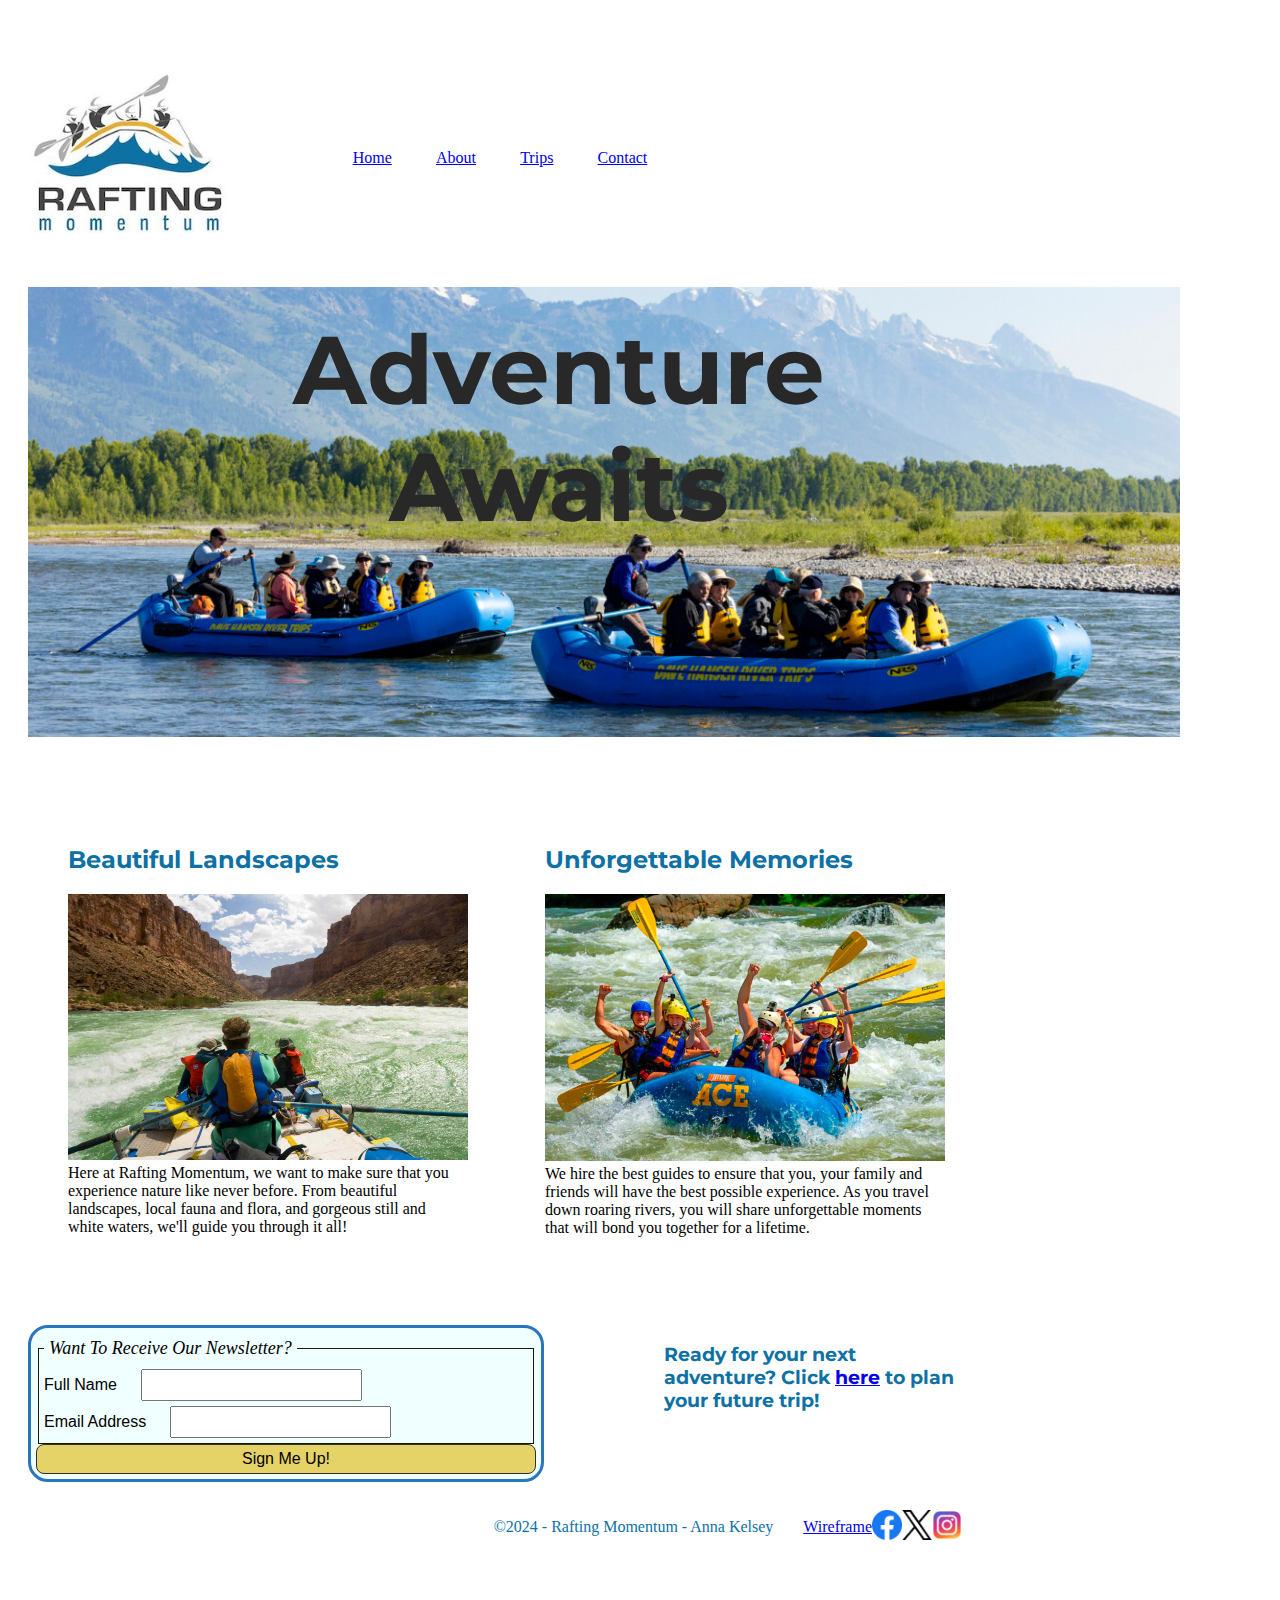
<file: wwr/index.html>
<!DOCTYPE html>
<html lang="en-US">

<head>
    <meta charset="utf-8">
    <meta name="viewport" content="width=device-width, initial-scale=1">
    <title>White Water River Rafting Site Home Page</title>
    <meta name="description" content="Welcome to Rafting Momentum! This is the first step to your future, fun-filled adventure! Let us guide you down beautiful rivers, and show you a whole new world!">
    <meta name="author" content="Anna Kelsey">
    <link rel="stylesheet" href="styles/rafting.css">
</head>

<body>
    <header>
        <img src="images/rafting-momentum.jpg" alt="Logo" width="200">
        <nav>
            <a href="index.html">Home</a>
            <a href="about.html">About</a>
            <a href="trips.html">Trips</a>
            <a href="contact.html">Contact</a>
        </nav>
    </header>
    <main>
        <div class="index-image">
            <div class="index-header">
                <h1>Adventure Awaits</h1>
            </div>
        </div>
        <p> </p>
        <section> 
            <figure>
                <h2>Beautiful Landscapes</h2>
                <img src="images/index1.jpg" alt="beautiful view" width="400">
                <figcaption>Here at Rafting Momentum, we want to make sure that you experience nature like never before. From beautiful landscapes, local fauna and flora, and gorgeous still and white waters, we'll guide you through it all!</figcaption>
            </figure>
            <figure>
                <h2>Unforgettable Memories</h2>
                <img src="images/index2.jpg" alt="people rafting" width="400">
                <figcaption>We hire the best guides to ensure that you, your family and friends will have the best possible experience. As you travel down roaring rivers, you will share unforgettable moments that will bond you together for a lifetime.</figcaption>
            </figure>
        </section>
        <p> </p>
        <section>
            <form>
                <fieldset>
                    <legend>Want To Receive Our Newsletter?</legend>
                    <div >
                        <label for="fullname">Full Name</label>
                        <input type="text" id="fullname" name="fullname">
                    </div>
                    <div>
                        <label for="email">Email Address</label>
                        <input type="text" id="email" name="email">
                    </div>
                </fieldset>
                <button type="submit">Sign Me Up!</button>
            </form>
            <p> </p>
            <div>
                <h3>Ready for your next adventure? Click <a href="contact.html" class="cta-button">here</a> to plan your future trip!</h3>
            </div>
        </section>
    </main>
    <footer>
        <p>&copy;2024 - Rafting Momentum - Anna Kelsey</p>
        <nav>
            <a href="images/index-wireframe.png">Wireframe</a>
            <a href="http://facebook.com">
                <img src="images/facebook_logo.png" alt="Facebook Logo">
            </a>
            <a href="https://twitter.com">
                <img src="images/x_logo.png" alt="X/Twitter Logo">
            </a>
            <a href="https://instagram.com">
                <img src="images/instagram_logo.png" alt="Instagram Logo">
            </a>
        </nav>
    </footer>
</body>

</html>
</file>
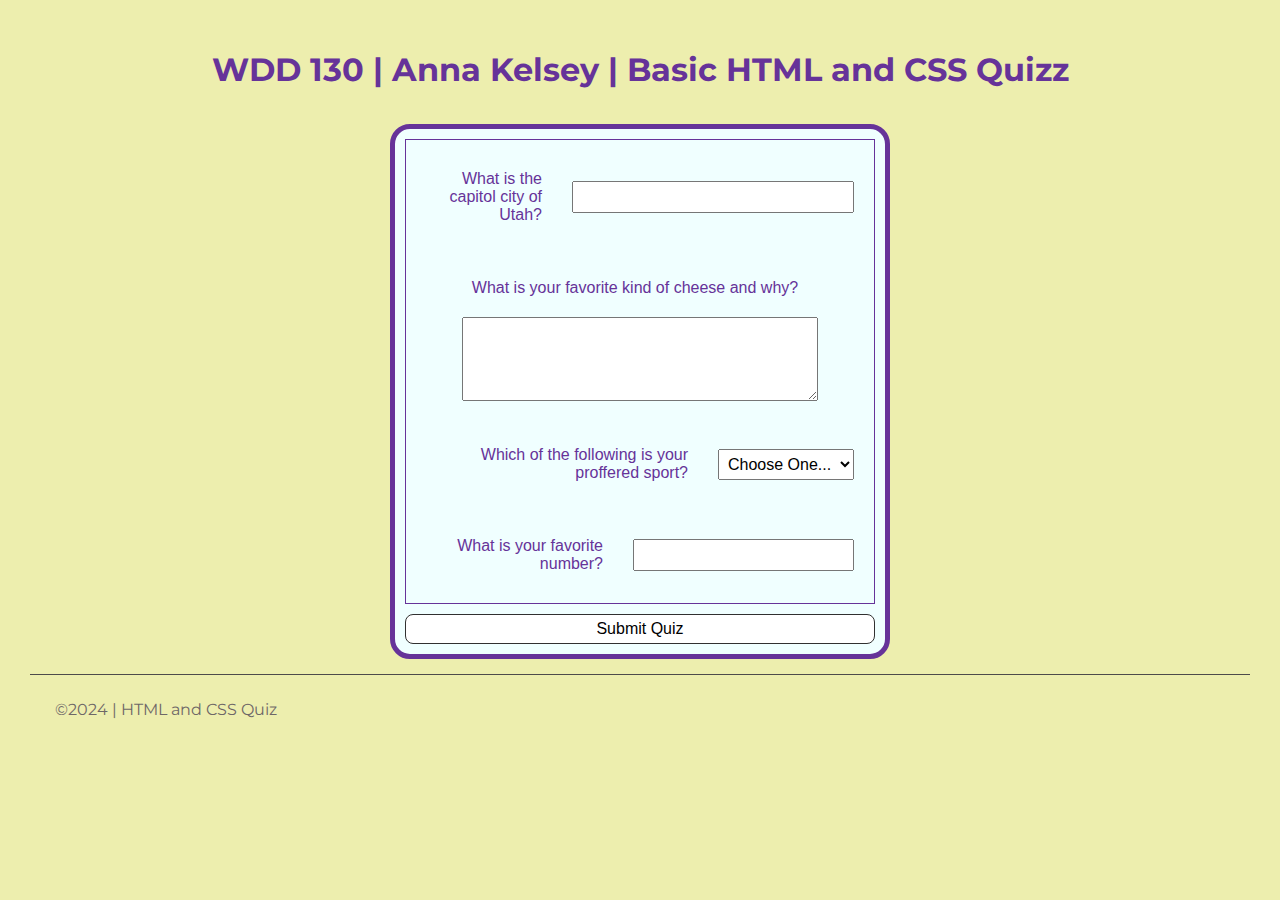
<file: quiz.html>
<!DOCTYPE html>
<html lang="en-us">
<head>
    <meta charset="utf-8">
    <meta name="viewport" content="width=device-width, initial-scale=1">
    <meta name="description" content="This is a random get to know you quiz for my WDD 130 class.">
    <meta name="author" content="Anna Kelsey">
    <title>WDD 130 | Basic HTML and CSS Quiz</title>
    <link rel="stylesheet" href="styles/quiz.css">
</head>
<body>
    <header>
        <h1>WDD 130 | Anna Kelsey | Basic HTML and CSS Quizz</h1>
    </header>
    <main>
        <form>
            <fieldset>
                <div class="form-item column2">
                    <label for="q1">What is the capitol city of Utah?</label>
                    <input type="text" id="q1" name="q1">
                </div>
                <div class="places">
                    <label for="q2">What is your favorite kind of cheese and why?</label>
                    <textarea id="q2" name="q2" rows="4"></textarea>
                </div>
                <div class="form-item column1">
                    <label for="q3">Which of the following is your proffered sport?</label>
                    <select id="q3" name="q3">
                            <option value="" selected disabled>Choose One...</option>
                            <option value="football">Football</option>
                            <option value="soccer">Soccer</option>
                            <option value="lacross">Lacross</option>
                            <option value="basketball">Basketball</option>
                    </select>
                </div>
                <div class="form-item column1">
                    <label for="q4">What is your favorite number?</label>
                    <input type="number" id="q4" name="q4">
                </div>
                
            </fieldset>
            <button type="submit">Submit Quiz</button>
        </form>
    </main>
</body>
<footer>
    <p>&copy;2024 | HTML and CSS Quiz</p>
</footer>

</html>
</file>
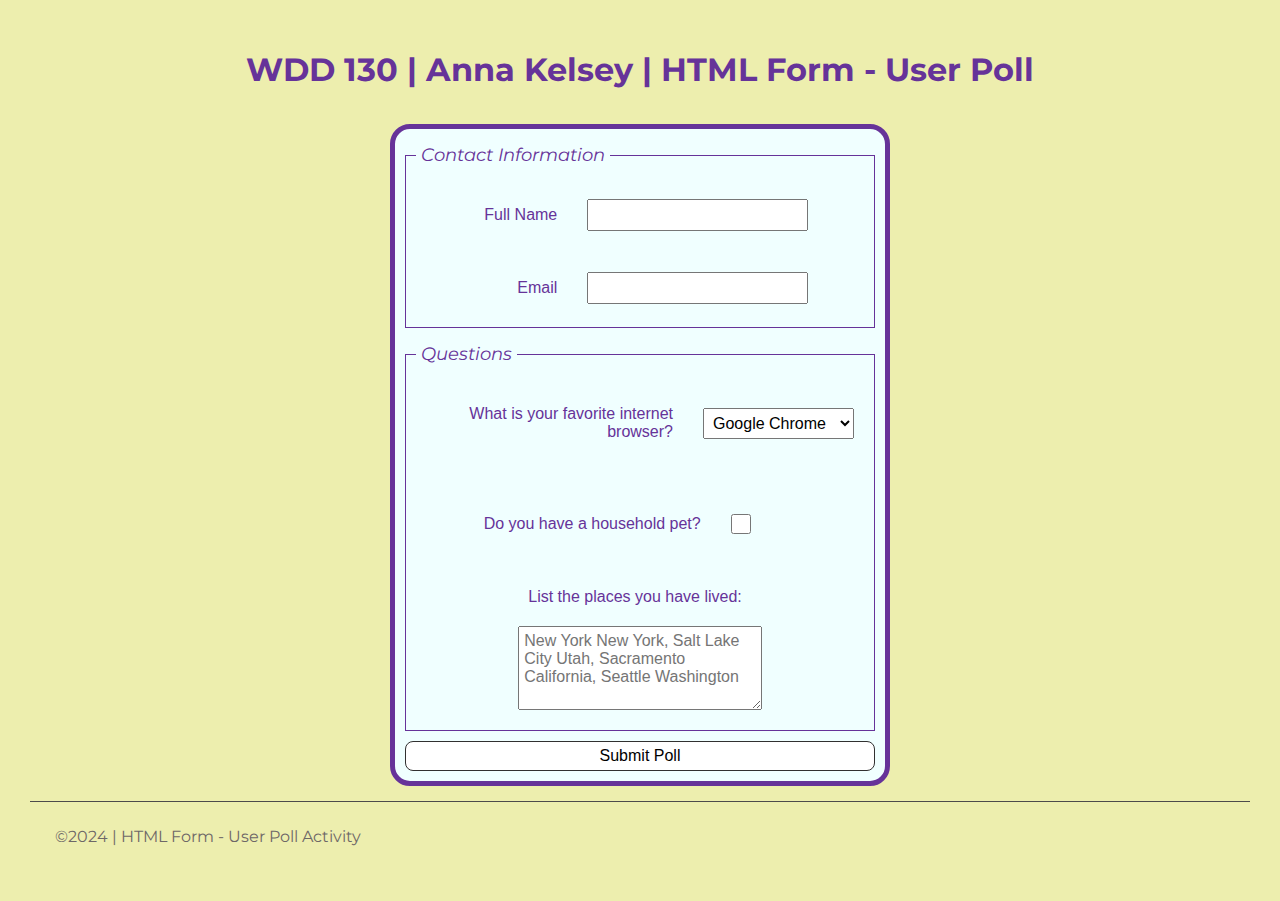
<file: week05/poll-form.html>
<!DOCTYPE html>
<html lang="en-us">
<head>
    <meta charset="utf-8">
    <meta name="viewport" content="width=device-width, initial-scale=1">
    <title>WDD 130 | HTML Form - User Poll</title>
    <link rel="stylesheet" href="styles/poll-form.css">
</head>
<body>
    <header>
        <h1>WDD 130 | Anna Kelsey | HTML Form - User Poll</h1>
    </header>
    <main>
        <form>
            <fieldset>
                <legend>Contact Information</legend>
                <div class="form-item column2">
                    <label for="fullname">Full Name</label>
                    <input type="text" id="fullname" name="fullname">
                </div>
                <div class="form-item column2">
                    <label for="useremail">Email</label>
                    <input type="text" id="useremail" name="useremail">
                </div>
            </fieldset>
            <fieldset>
                <legend>Questions</legend>
                <div class="form-item column1">
                    <label for="favoritebrowser">What is your favorite internet browser?</label>
                    <select id="favoritebrowser" name="favoritebrowser">
                            <option value="chrome">Google Chrome</option>
                            <option value="firefox">Fire Fox</option>
                            <option value="safari">Safari</option>
                            <option value="internetexplorer">Internet Explorer</option>
                    </select><br>
                </div>
                <div class="form-item column1">
                    <label for="housepet">Do you have a household pet?</label>
                    <input type="checkbox" id="housepet" name="housepet"></input>
                </div>
                <div class="places">
                    <label for="placeslived">List the places you have lived:</label>
                    <textarea id="placeslived" name="placeslived" rows="4" placeholder="New York New York, Salt Lake City Utah, Sacramento California, Seattle Washington"></textarea>
                </div>
            </fieldset>
            <button type="submit">Submit Poll</button>
        </form>
    </main>
</body>
<footer>
    <p>&copy;2024 | HTML Form - User Poll Activity</p>
</footer>

</html>
</file>
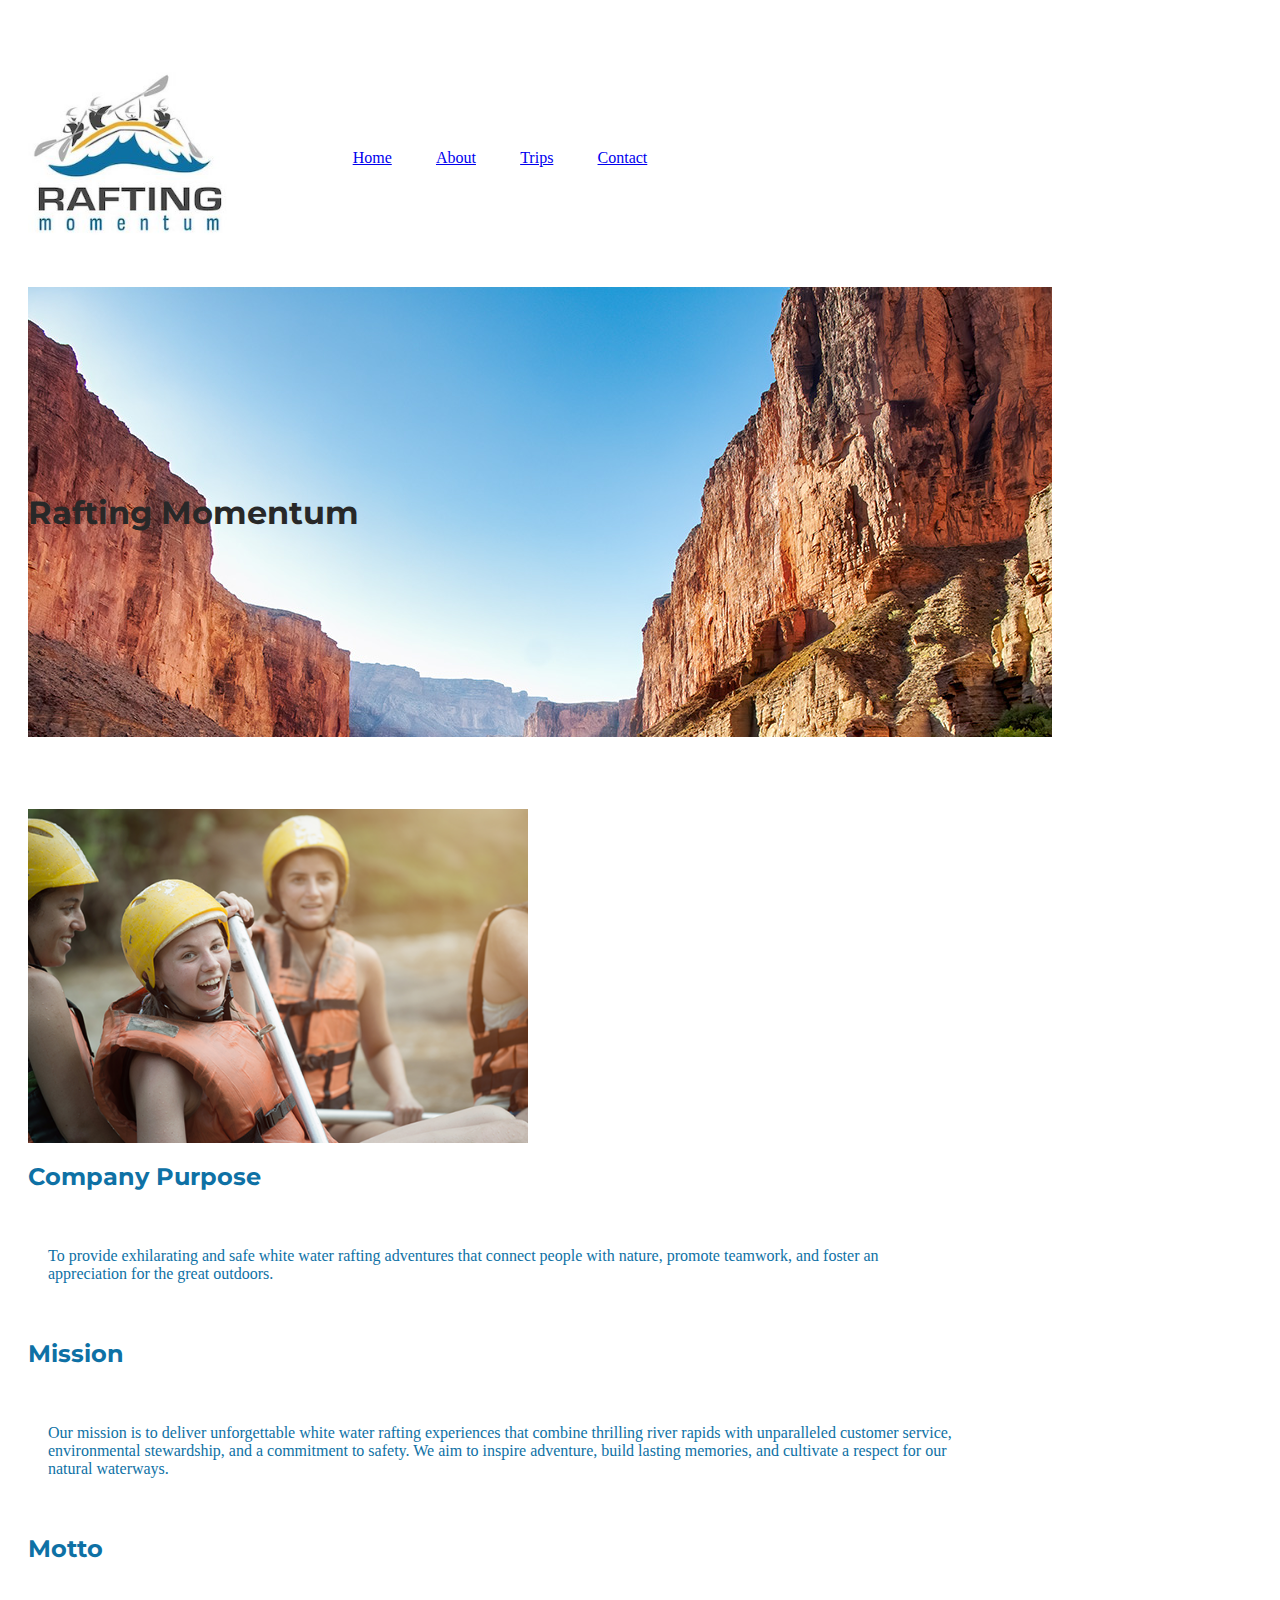
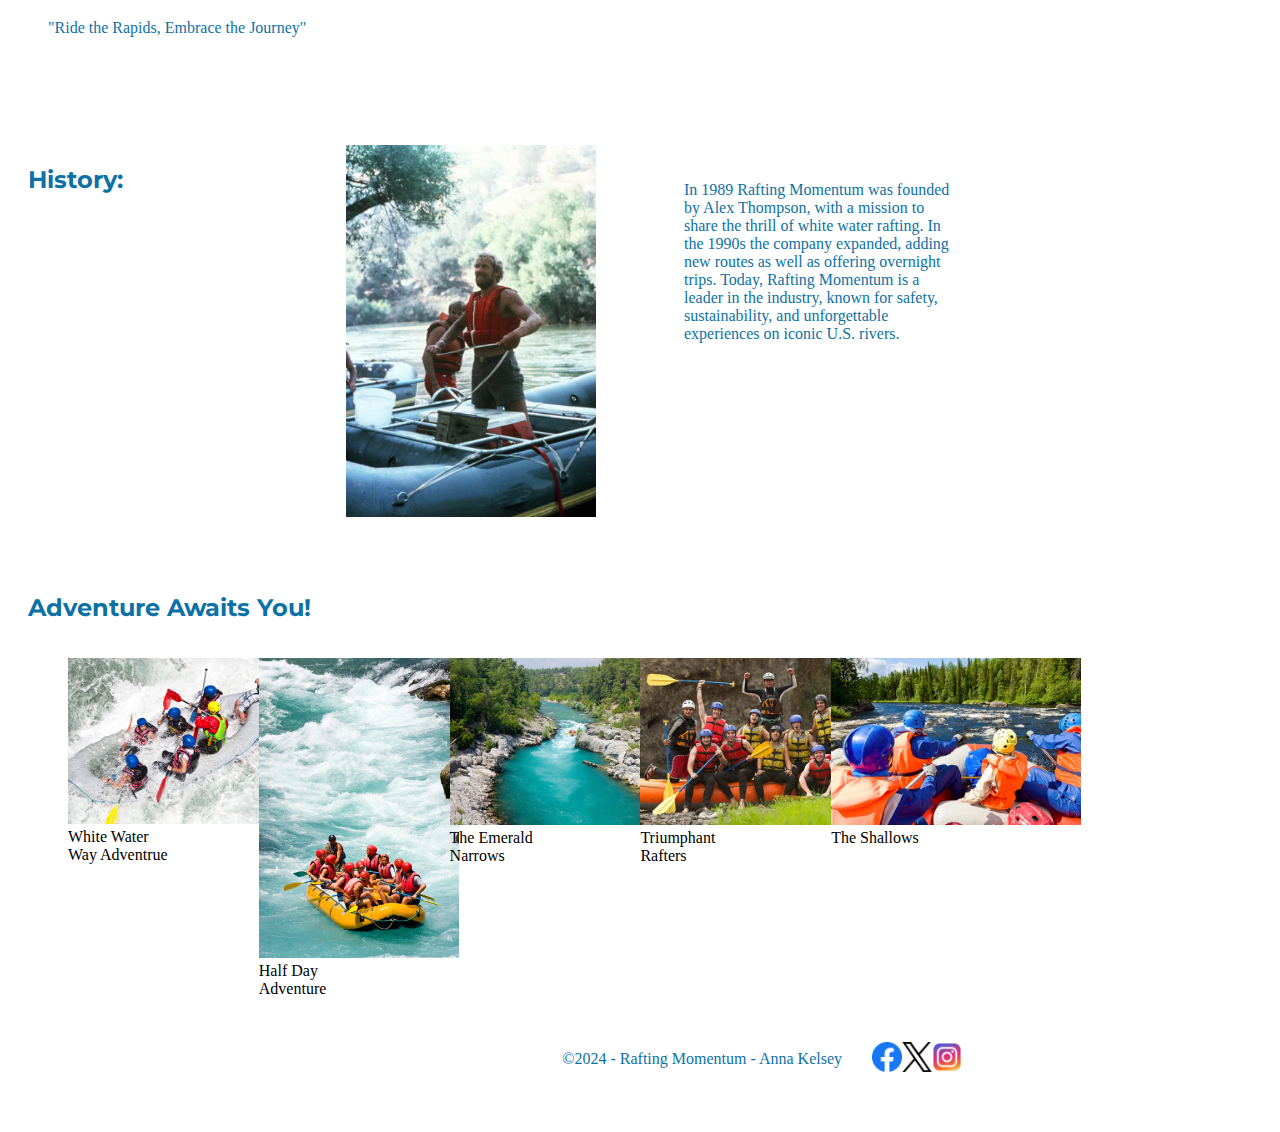
<file: wwr/about.html>
<!DOCTYPE html>
<html lang="en-US">

<head>
    <meta charset="utf-8">
    <meta name="viewport" content="width=device-width, initial-scale=1">
    <title>White Water River Rafting Site About Us Page</title>
    <meta name="description" content="The purpose of this site is to build a website for a white water rapids site. The target audience are adventuring adults. The company's purpose is to help guide people through thrilling adventures in beautiful places.">
    <meta name="author" content="Anna Kelsey">
    <link rel="stylesheet" href="styles/rafting.css">
</head>

<body>
    <header>
        <img src="images/rafting-momentum.jpg" alt="Logo" width="200">
        <nav>
            <a href="index.html">Home</a>
            <a href="about.html">About</a>
            <a href="trips.html">Trips</a>
            <a href="contact.html">Contact</a>
        </nav>
    </header>
    <main>
        <div>
            <div class="header">
                <h1>Rafting Momentum</h1>
            </div>
            <p></p>
            <article>
                <img src="images/happy_customer.png" alt="Happy Customer" width="500">
                <h2>Company Purpose</h2>
                <p>To provide exhilarating and safe white water rafting adventures that connect people with nature, promote teamwork, and foster an appreciation for the great outdoors.</p>
                <h2>Mission</h2>
                <p>Our mission is to deliver unforgettable white water rafting experiences that combine thrilling river rapids with unparalleled customer service, environmental stewardship, and a commitment to safety. We aim to inspire adventure, build lasting memories, and cultivate a respect for our natural waterways.</p>
                <h2>Motto</h2>
                <p>"Ride the Rapids, Embrace the Journey"</p>
            </article>
        </div>
        <p> </p>
        <section>
            <h2>History:</h2>
            <img src="images/about-history.jpg" alt="Rafting Image" width="250">
            
            <p>In 1989 Rafting Momentum was founded by Alex Thompson, with a mission to share the thrill of white water rafting.
                In the 1990s the company expanded, adding new routes as well as offering overnight trips.
                Today, Rafting Momentum is a leader in the industry, known for safety, sustainability, and unforgettable experiences on iconic U.S. rivers.</p>
        </section>
        <p> </p>
        <h2>Adventure Awaits You!</h2>
        <section>
            <figure>
                <img src="images/advent_awaits1.jpg" alt="Rafting Image" width="250">
                <figcaption>White Water Way Adventrue</figcaption>
            </figure>
            <figure>
                <img src="images/advent_awaits2.jpg" alt="Rafting Image" width="200">
                <figcaption>Half Day Adventure</figcaption>
            </figure>
            <figure>
                <img src="images/advent_awaits3.jpg" alt="River Image" width="250">
                <figcaption>The Emerald Narrows</figcaption>
            </figure>
            <figure>
                <img src="images/advent_awaits4.jpg" alt="Happy Rafters" width="250">
                <figcaption>Triumphant Rafters</figcaption>
            </figure>
            <figure>
                <img src="images/advent_awaits5.jpg" alt="Rafting Image" width="250">
                <figcaption>The Shallows</figcaption>
            </figure>
        </section>
    </main>
    <footer>
        <p>&copy;2024 - Rafting Momentum - Anna Kelsey</p>
        <nav>
            <a href="http://facebook.com">
                <img src="images/facebook_logo.png" alt="Facebook Logo">
            </a>
            <a href="https://twitter.com">
                <img src="images/x_logo.png" alt="X/Twitter Logo">
            </a>
            <a href="https://instagram.com">
                <img src="images/instagram_logo.png" alt="Instagram Logo">
            </a>
        </nav>
    </footer>
</body>

</html>
</file>
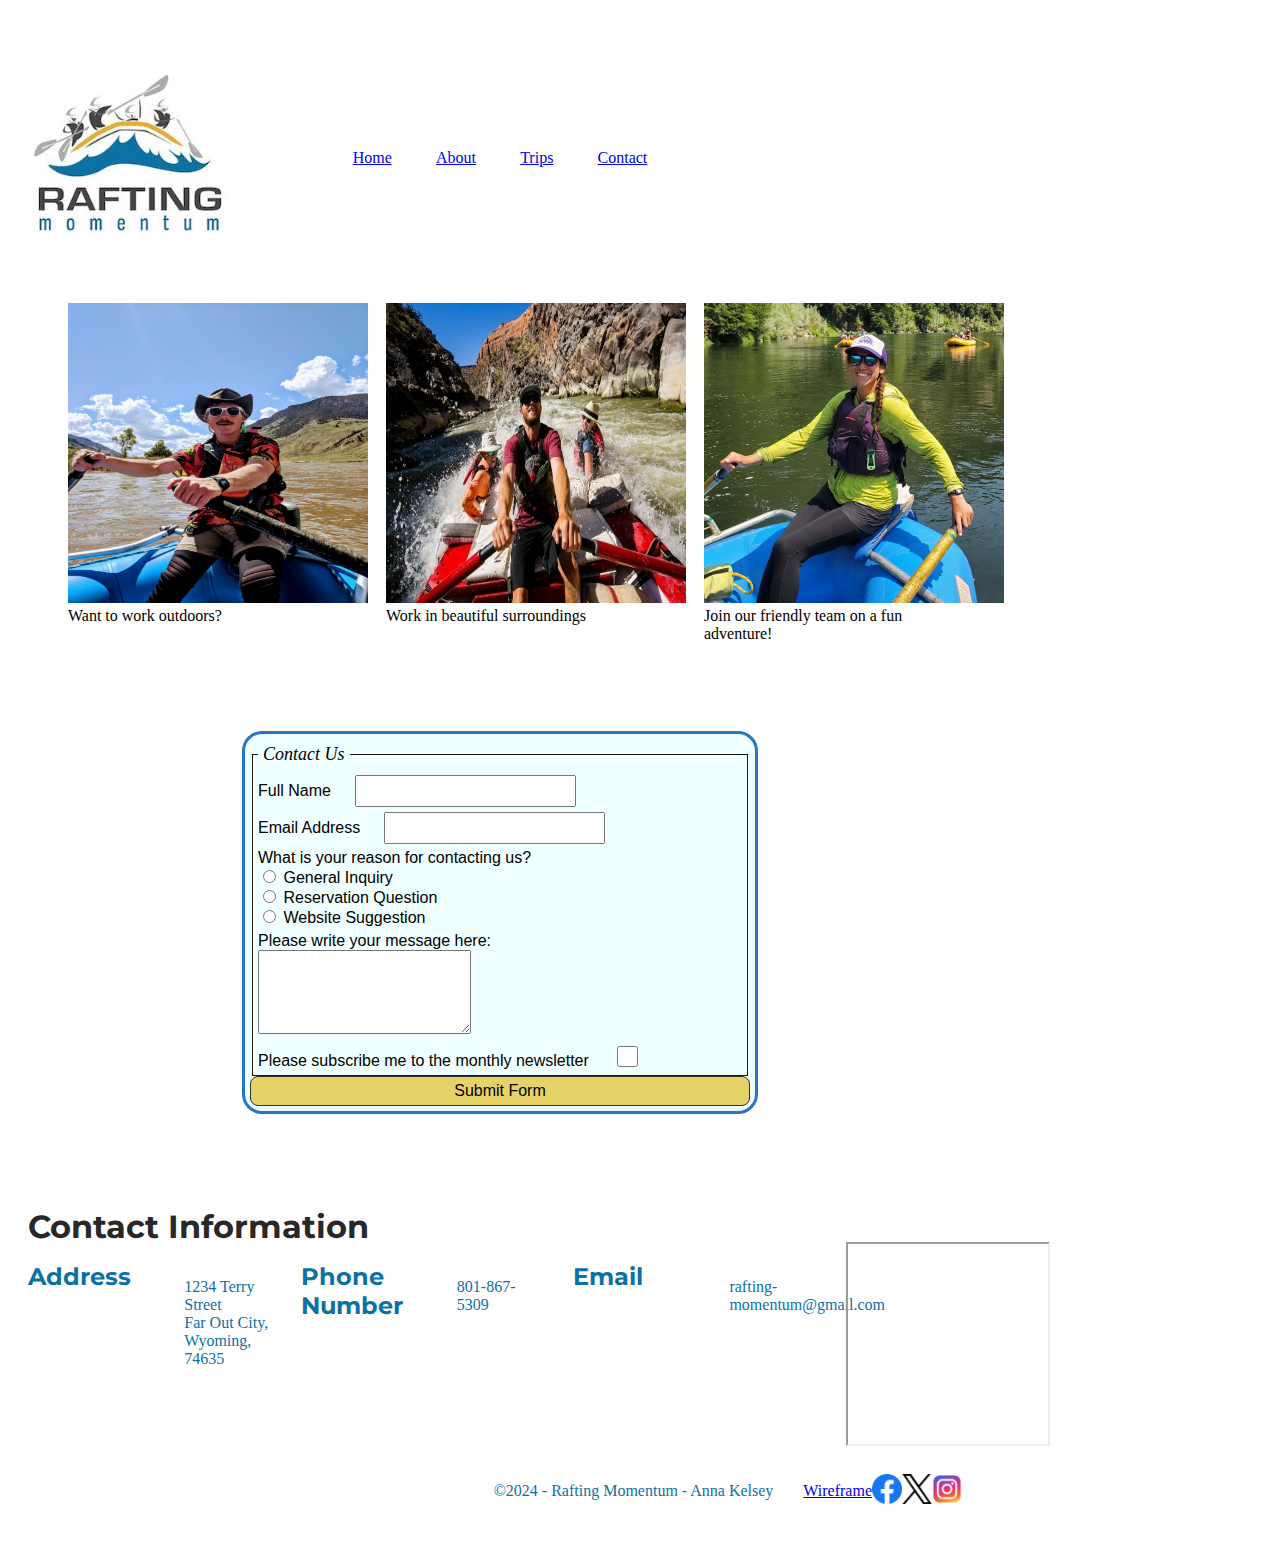
<file: wwr/contact.html>
<!DOCTYPE html>
<html lang="en-US">

<head>
    <meta charset="utf-8">
    <meta name="viewport" content="width=device-width, initial-scale=1">
    <title>White Water River Rafting Site Contact Page</title>
    <meta name="description" content="This is the contact information page. Please feel free to fill out the form below, and we will get back to you as soon as we can!">
    <meta name="author" content="Anna Kelsey">
    <link rel="stylesheet" href="styles/rafting.css">
</head>

<body>
    <header>
        <img src="images/rafting-momentum.jpg" alt="Logo" width="200">
        <nav>
            <a href="index.html">Home</a>
            <a href="about.html">About</a>
            <a href="trips.html">Trips</a>
            <a href="contact.html">Contact</a>
        </nav>
    </header>
    <main>
        <section>
            <figure>
                <img src="images/happy_employee1.jpg" alt="happy_employee1" width="300" height="300">
                <figcaption>Want to work outdoors?</figcaption>
            </figure>
            <figure>
                <img src="images/happy_employee2.jpg" alt="happy_employee2" width="300" height="300">
                <figcaption>Work in beautiful surroundings</figcaption>
            </figure>
            <figure>
                <img src="images/happy_employee3.jpg" alt="happy_employee3" width="300" height="300">
                <figcaption>Join our friendly team on a fun adventure!</figcaption>
            </figure>
        </section>
        <p> </p>
        <form>
            <fieldset>
                <legend>Contact Us</legend>
                <div >
                    <label for="fullname">Full Name</label>
                    <input type="text" id="fullname" name="fullname">
                </div>
                <div>
                    <label for="email">Email Address</label>
                    <input type="text" id="email" name="email">
                </div>
                <div>
                    <label>What is your reason for contacting us?</label><br>
                    <label>
                        <input type="radio" name="general" id="general">
                        General Inquiry
                    </label>
                    <br>
                    <label>
                        <input type="radio" name="reservation" id="reservation">
                        Reservation Question
                    </label>
                    <br>
                    <label>
                        <input type="radio" name="suggestion" id="suggestion">
                        Website Suggestion
                    </label>
                </div>
                <div>
                    <label for="message">Please write your message here:</label><br>
                    <textarea id="message" name="message" rows="4"></textarea>
                </div>
                <div>
                    <label for="subscribe">Please subscribe me to the monthly newsletter</label>
                    <input type="checkbox" id="subscribe" name="subscribe">
                </div>
                
            </fieldset>
            <button type="submit">Submit Form</button>
        </form>
        <p> </p>
        <div>
            <h1>Contact Information</h1>
        </div>
        <p> </p>
        <section>
            
            <h2>Address</h2>
            <p>1234 Terry Street<br>Far Out City, Wyoming, 74635</p>
            <h2>Phone Number</h2>
            <p>801-867-5309</p>
            <h2>Email</h2>
            <p>rafting-momentum@gmail.com</p>
            <iframe src="https://www.google.com/maps/embed?pb=!1m14!1m8!1m3!1d12195.697727267041!2d-111.610079!3d40.1662362!3m2!1i1024!2i768!4f13.1!3m3!1m2!1s0x874dbd876b0a7afd%3A0xaaa522b30ff71c33!2sSpringville%20Public%20Library!5e0!3m2!1sen!2sus!4v1716745187044!5m2!1sen!2sus" width="200" height="200" allowfullscreen="" loading="lazy" referrerpolicy="no-referrer-when-downgrade"></iframe>
        </section>
    </main>
    <footer>
        <p>&copy;2024 - Rafting Momentum - Anna Kelsey</p>
        <nav>
            <a href="images/wireframe.png">Wireframe</a>
            <a href="http://facebook.com">
                <img src="images/facebook_logo.png" alt="Facebook Logo">
            </a>
            <a href="https://twitter.com">
                <img src="images/x_logo.png" alt="X/Twitter Logo">
            </a>
            <a href="https://instagram.com">
                <img src="images/instagram_logo.png" alt="Instagram Logo">
            </a>
        </nav>
    </footer>
</body>

</html>
</file>
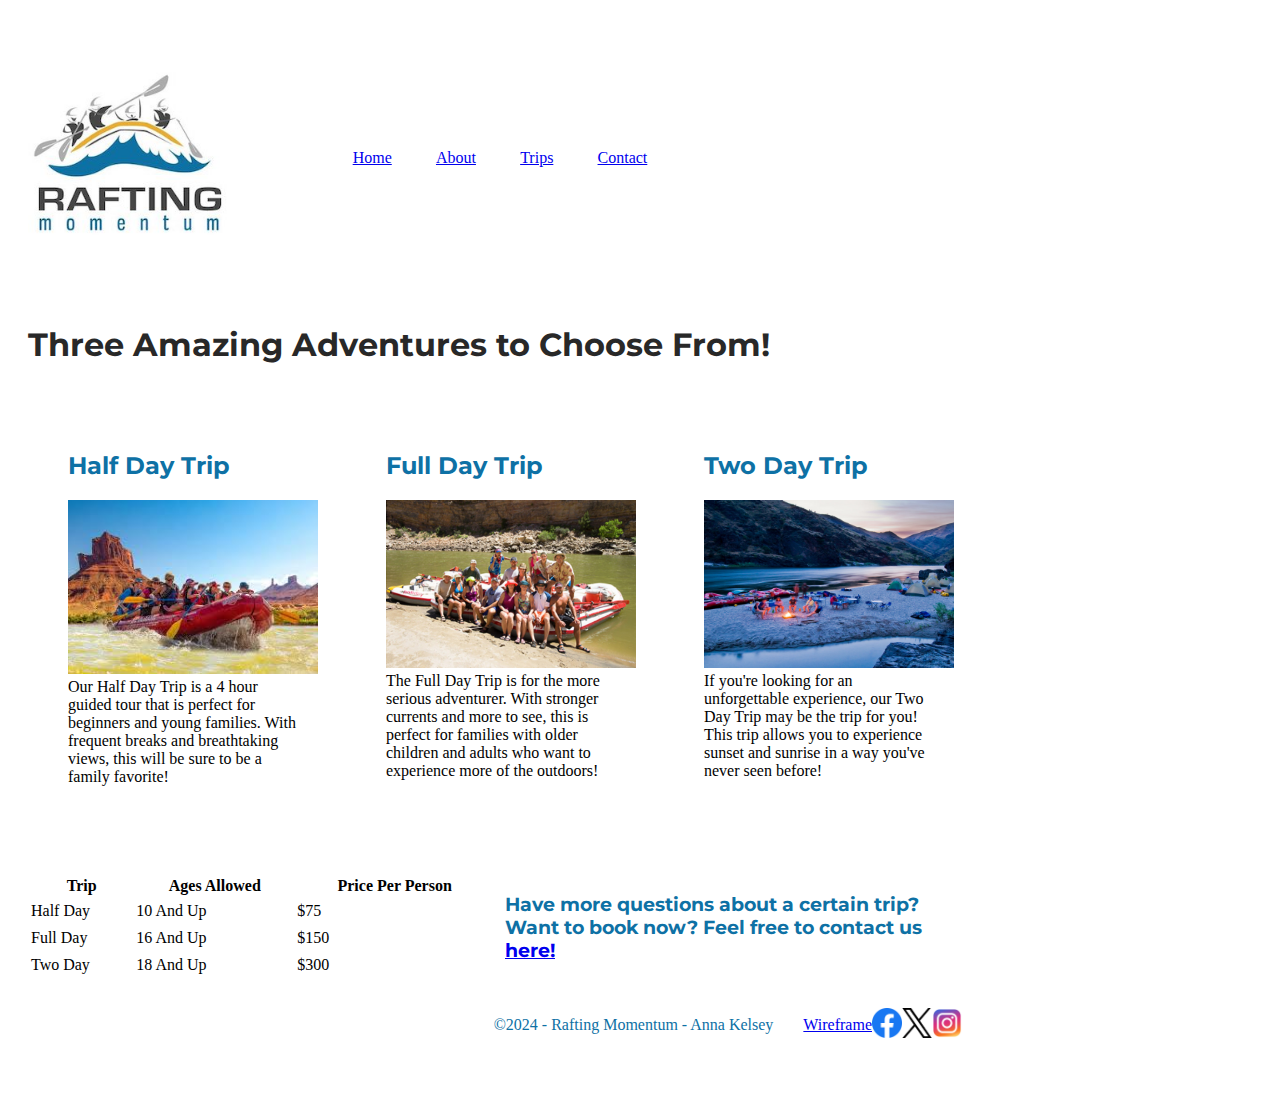
<file: wwr/trips.html>
<!DOCTYPE html>
<html lang="en-US">

<head>
    <meta charset="utf-8">
    <meta name="viewport" content="width=device-width, initial-scale=1">
    <title>White Water River Rafting Site Trips Page</title>
    <meta name="description" content="This is the page that describes the different kinds of trips we have. We're sure that one will work for you!">
    <meta name="author" content="Anna Kelsey">
    <link rel="stylesheet" href="styles/rafting.css">
</head>

<body>
    <header>
        <img src="images/rafting-momentum.jpg" alt="Logo" width="200">
        <nav>
            <a href="index.html">Home</a>
            <a href="about.html">About</a>
            <a href="trips.html">Trips</a>
            <a href="contact.html">Contact</a>
        </nav>
    </header>
    <main>
        <h1>Three Amazing Adventures to Choose From!</h1>
        <p> </p>
        <p> </p>
        <section> 
            <figure>
                <h2>Half Day Trip</h2>
                <img src="images/half-day-trip.jpg" alt="Half Day Trip" width="250">
                <figcaption>Our Half Day Trip is a 4 hour guided tour that is perfect for beginners and young families. With frequent breaks and breathtaking views, this will be sure to be a family favorite!</figcaption>
            </figure>
            <figure>
                <h2>Full Day Trip</h2>
                <img src="images/full-day-trip.jpg" alt="Full Day Trip" width="250">
                <figcaption>The Full Day Trip is for the more serious adventurer. With stronger currents and more to see, this is perfect for families with older children and adults who want to experience more of the outdoors!</figcaption>
            </figure>
            <figure>
                <h2>Two Day Trip</h2>
                <img src="images/two-day-trip.jpg" alt="Two Day Trip" width="250" height="168">
                <figcaption>If you're looking for an unforgettable experience, our Two Day Trip may be the trip for you! This trip allows you to experience sunset and sunrise in a way you've never seen before!</figcaption>
            </figure>
        </section>
        <p> </p>
        <section>
            <table>
                <thead>
                    <tr>
                        <th>Trip</th>
                        <th>Ages Allowed</th>
                        <th>Price Per Person</th>
                    </tr>
                </thead>
                <tbody>
                    <tr>
                        <td>Half Day</td>
                        <td>10 And Up</td>
                        <td>$75</td>
                    </tr>
                    <tr>
                        <td>Full Day</td>
                        <td>16 And Up</td>
                        <td>$150</td>
                    </tr>
                    <tr>
                        <td>Two Day</td>
                        <td>18 And Up</td>
                        <td>$300</td>
                    </tr>
                </tbody>
            </table>
            <div>
                <h3>Have more questions about a certain trip? Want to book now? Feel free to contact us <a href="contact.html" class="cta-button">here!</a></h3>
            </div>
        </section>
    </main>
    <footer>
        <p>&copy;2024 - Rafting Momentum - Anna Kelsey</p>
        <nav>
            <a href="images/trip-page-wireframe.png">Wireframe</a>
            <a href="http://facebook.com">
                <img src="images/facebook_logo.png" alt="Facebook Logo">
            </a>
            <a href="https://twitter.com">
                <img src="images/x_logo.png" alt="X/Twitter Logo">
            </a>
            <a href="https://instagram.com">
                <img src="images/instagram_logo.png" alt="Instagram Logo">
            </a>
        </nav>
    </footer>
</body>

</html>
</file>
<file: wwr/styles/rafting.css>
@import url('https://fonts.googleapis.com/css2?family=Montserrat:ital,wght@0,100..900;1,100..900&display=swap');

:root {
    --paragraph-font: 'Montserrat', sans-serif;
    --primary-color: #0E71A5;
    --secondary-color: #C2B18B;
    --accent-color: #282828;
    --additional-accent-color: #FFFFFF;
    --heading-font: var(--paragraph-font);
    --paragraph-or-default-font: var(--paragraph-font);
    --navigation-background-color: #0E71A5;
    --navigation-link-color: #C2B18B;
    --navigation-hover-link-color: #282828;
    --navigation-hover-background-color: #FFFFFF;
    max-width: 960px;
    padding: 20px;
}

h2, h3, h4, h5, h6 {
    font-family: var(--paragraph-font);
    color: var(--primary-color);
}

h1 {
    position: absolute;
    font-family: var(--paragraph-font);
    color: var(--accent-color);
}

article {
    position: relative;
    display: grid;
    justify-content: center;
    align-items: center;
}

p {
    padding: 20px;
    color: var(--primary-color);
}

footer nav img {
    width: 30px;
}

.hero img {
    position: relative;
    display: block;
    width: 100%;
    height: auto;
}

.header {
    position: relative;
    background-image: url('./../images/rafting11_1024.jpg');
    width: 80vw;
    height: 50vh;
    display: grid;
    grid-template-columns: 120px 1fr 2fr;
	align-items: center;
}

header {
    display: grid;
    grid-template-columns: 1fr 1fr 1fr;
    align-items: center;
}

nav {
    display: flex;
    justify-content: space-between;
    align-items: center;
    padding: 10px;
}

footer {
    display: flex;
    justify-content: end;
    margin-left: 10px;
}

section {
    display: grid;
    grid-template-columns: repeat(auto-fit, minmax(100px, 1fr));
    grid-gap: 10px;
}

form {
    width: 500px;
    margin: 0 auto;
    padding: 5px;
    border: 3px solid rgb(40, 118, 190);
    border-radius: 20px;
    background-color: azure;
    display: grid;
}

fieldset {
    display: grid;
    grid-gap: 5px;
    padding: 5px;
    border: 1px solid rgb(26, 27, 4);
}

legend {
    padding: 5px;
    font-size: large;
    font-style: oblique;
}

label,
input,
button,
select,
textarea {
    font-family: Arial, Helvetica, sans-serif;
}

label {
    text-align: right;
    padding-right: 20px;
}

input,
select,
textarea {
    padding: 5px;
    font-size: 1rem;
}

input[type="checkbox"] {
    width: 1.3rem;
    height: 1.3rem;
    vertical-align: bottom;
}

button {
    border: 1px solid rgb(49, 48, 48);
    padding: 5px;
    border-radius: .5rem;
    font-size: 1rem;
    background: rgb(230, 211, 104);
}

button:hover {
    background-color: rgb(55, 180, 238);
}

.form-item {
    display: grid;
    align-items: center;
}

.index-image {
    position: relative;
    width: 90vw;
    height: 50vh;
    background-image: url('./../images/index-main-image.jpg');
    background-size: cover;
    background-position: center;
}

.index-header {
    position: absolute;
    top: -9%;
    left: 23%;
    transform: translate(-50%, -50%);
    color: #37444b;
    font-size: 3em;
    text-align: center;
    padding: 20px;
    border-radius: 10px;
}
</file>
<file: styles/quiz.css>
@import url('https://fonts.googleapis.com/css2?family=Montserrat:ital,wght@0,100..900;1,100..900&display=swap');

:root {
    font-family: 'Montserrat';
    color: rebeccapurple;
    background-color: rgb(237, 238, 174);
}

header {
    padding: 5px;
    margin: 0 auto;
}

h1 {
    font-size: xx-large;
    display: block;
    text-align: center;
}

* {
    margin: 5px;
    padding: 10px;
    box-sizing: border-box;
}

form {
    width: 500px;
    margin: 0 auto;
    padding: 5px;
    border: 5px solid rebeccapurple;
    border-radius: 20px;
    background-color: azure;
    display: grid;
}

fieldset {
    display: grid;
    grid-gap: 5px;
    padding: 5px;
    border: 1px solid rebeccapurple;
}

legend {
    padding: 5px;
    font-size: large;
    font-style: oblique;
}

label,
input,
button,
select,
textarea {
    font-family: Arial, Helvetica, sans-serif;
}

label {
    text-align: right;
    padding-right: 20px;
}

input,
select,
textarea {
    padding: 5px;
    font-size: 1rem;
}

input[type="checkbox"] {
    width: 1.3rem;
    height: 1.3rem;
    vertical-align: bottom;
}

button {
    border: 1px solid rgb(49, 48, 48);
    padding: 5px;
    border-radius: .5rem;
    font-size: 1rem;
    background: white;
}

button:hover {
    background-color: rgb(143, 231, 231);
}

footer {
    font-size: 1rem;
    margin: 0 auto;
    color: rgb(110, 103, 103);
    border-top: 1px solid rgb(77, 74, 74);
}

.form-item {
    display: grid;
    align-items: center;
}

.column1 {
    grid-template-columns: 3fr 1fr;
    margin: 0 auto;
}

.column2 {
    grid-template-columns: 1fr 2fr;
    margin: 0 auto;
}

.places {
    display: grid;
    margin: 0 auto;
}
</file>
<file: week05/styles/poll-form.css>
@import url('https://fonts.googleapis.com/css2?family=Montserrat:ital,wght@0,100..900;1,100..900&display=swap');

:root {
    font-family: 'Montserrat';
    color: rebeccapurple;
    background-color: rgb(237, 238, 174);
}

header {
    padding: 5px;
    margin: 0 auto;
}

h1 {
    font-size: xx-large;
    display: block;
    text-align: center;
}

* {
    margin: 5px;
    padding: 10px;
    box-sizing: border-box;
}

form {
    width: 500px;
    margin: 0 auto;
    padding: 5px;
    border: 5px solid rebeccapurple;
    border-radius: 20px;
    background-color: azure;
    display: grid;
}

fieldset {
    display: grid;
    grid-gap: 5px;
    padding: 5px;
    border: 1px solid rebeccapurple;
}

legend {
    padding: 5px;
    font-size: large;
    font-style: oblique;
}

label,
input,
button,
select,
textarea {
    font-family: Arial, Helvetica, sans-serif;
}

label {
    text-align: right;
    padding-right: 20px;
}

input,
select,
textarea {
    padding: 5px;
    font-size: 1rem;
}

input[type="checkbox"] {
    width: 1.3rem;
    height: 1.3rem;
    vertical-align: bottom;
}

button {
    border: 1px solid rgb(49, 48, 48);
    padding: 5px;
    border-radius: .5rem;
    font-size: 1rem;
    background: white;
}

button:hover {
    background-color: rgb(143, 231, 231);
}

footer {
    font-size: 1rem;
    margin: 0 auto;
    color: rgb(110, 103, 103);
    border-top: 1px solid rgb(77, 74, 74);
}

.form-item {
    display: grid;
    align-items: center;
}

.column1 {
    grid-template-columns: 3fr 1fr;
    margin: 0 auto;
}

.column2 {
    grid-template-columns: 1fr 2fr;
    margin: 0 auto;
}

.places {
    display: grid;
    margin: 0 auto;
}
</file>
